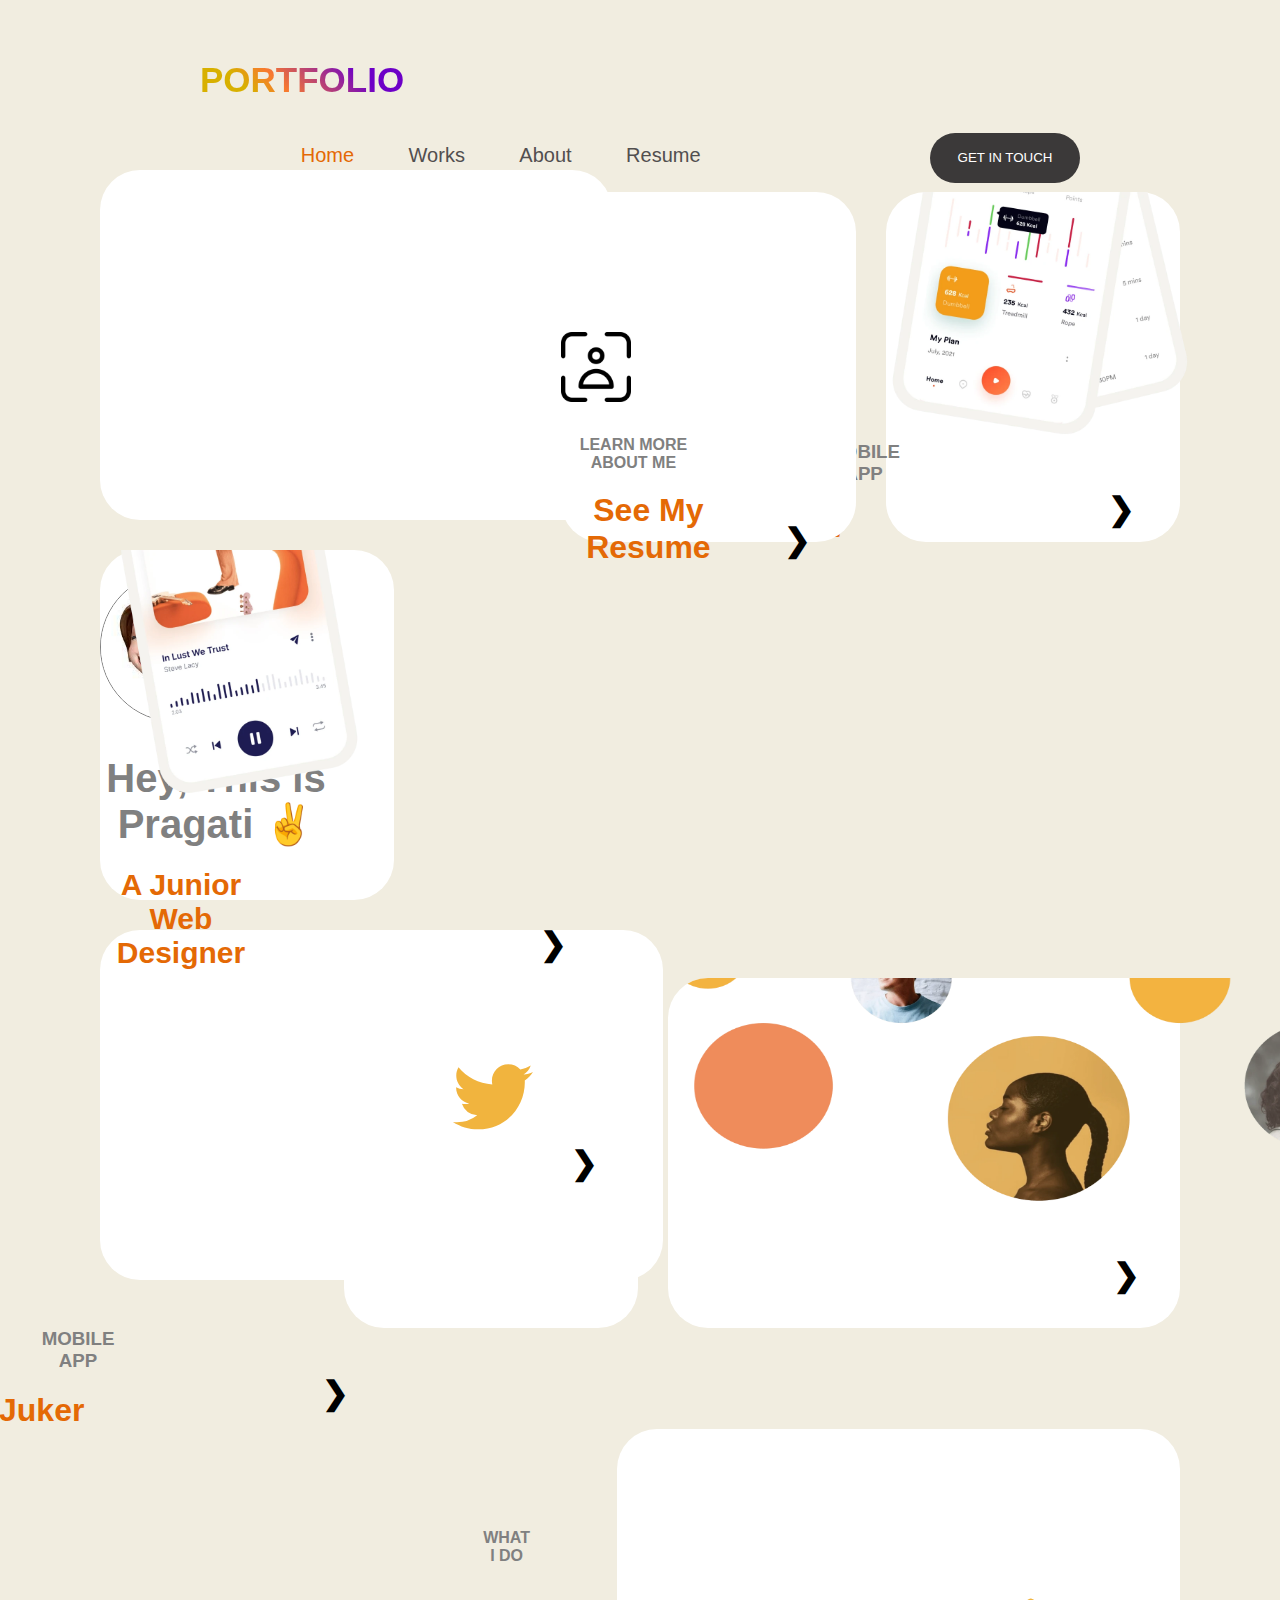
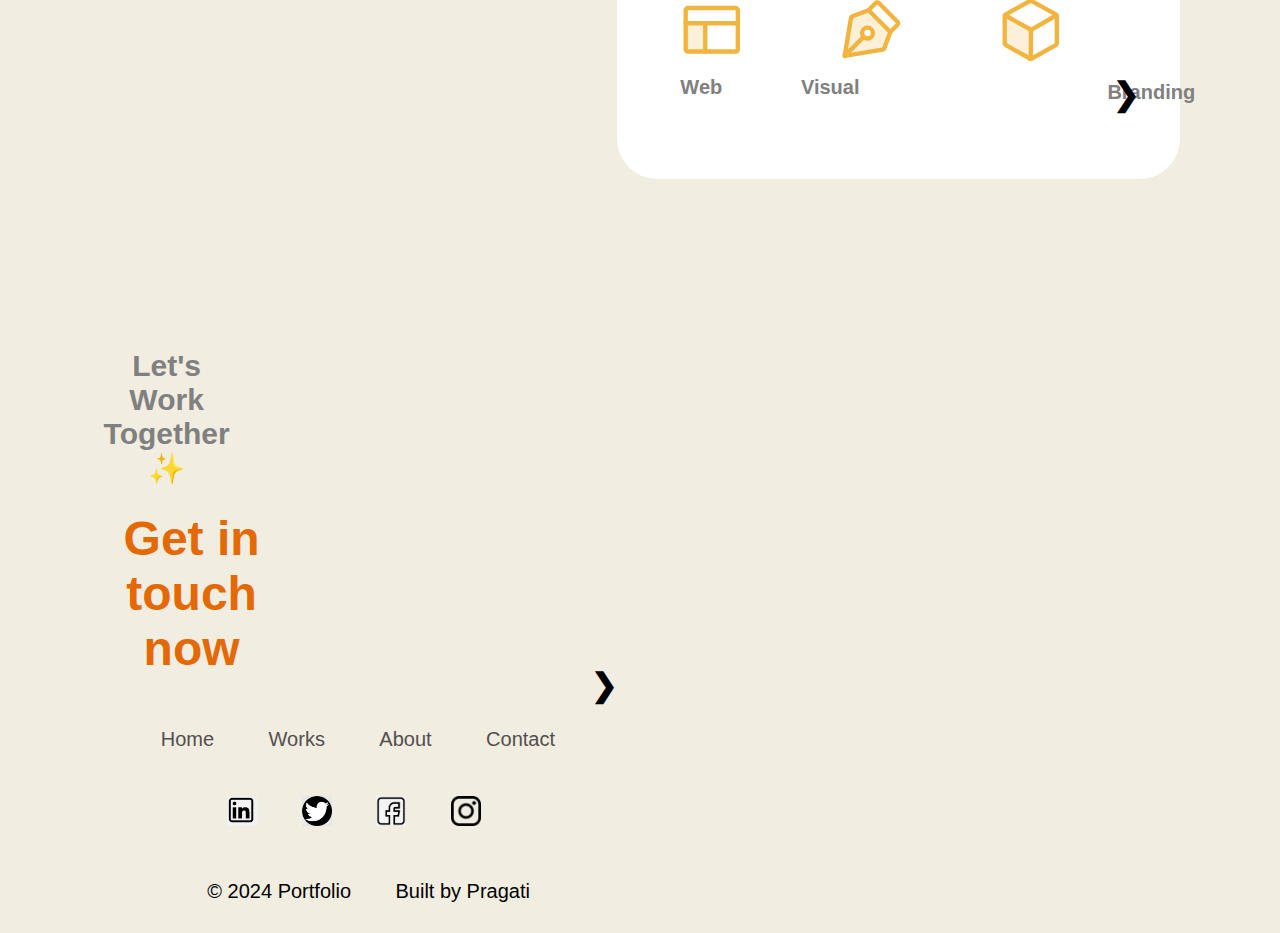
<file: index.html>
<!DOCTYPE html>
<html lang="en">
<head>
    <meta charset="UTF-8">
    <link rel="shortcut icon" type="x-icon" href="/assets/logo.png">
    <meta name="viewport" content="width=device-width, initial-scale=1.0">
    <title>Personal</title>
    <link rel="stylesheet" href="style.css">
    <!-- <link href="https://cdn.jsdelivr.net/npm/bootstrap@5.1.1/dist/css/bootstrap.min.css" rel="stylesheet">
    <script defer src="https://cdn.jsdelivr.net/npm/bootstrap@5.1.1/dist/js/bootstrap.bundle.min.js"></script> -->
    <link rel="Shortcut icon" href="data:image/x-icon;" type="image/x-icon">
    <script src=""></script>
</head>
<body>
    <div class="nav">
        <nav>
        <label class="logo">PORTFOLIO</label>
        <ul>
            <li><a class= "active" href="">Home</a></li>
            <li><a href="works.html">Works</a></li>
            <li><a href="about.html">About</a></li>
            <li><a href="">Resume</a></li>
            <button class="getInTouchBtn">GET IN TOUCH</button>
        </ul>
    </nav>
    </div>

    <div class="main">
        <div class="div1">
            <a href="mobileappFitt.html" class="a3link">
                <div class="a3">
                    <img src="assets/blocka3.webp" alt="block image" class="a3image">
                    <h3 class="heading1A3">MOBILE APP</h3>
                    <h1 class="heading2A3">Fitt</h1>
                    <h1 class="arrowa3">❯</h1>
                </div>
            </a>
            <div class="a2">
                <img src="assets/profilelogo.png" alt="Profole logo" class="profilelogo">
                <h4 class="heading1A2">LEARN MORE ABOUT ME</h4>
                <h1 class="heading2A2">See My Resume</h1>
                <h1 class="arrowa2">❯</h1>

            </div>
            <a href="about.html" class="a1link">
                <div class="a1">
                    <img src="/assets/avatar.jpeg" alt="avatar img" class="avtarimagea1">
                     <p class="heading1A1">Hey, This is Pragati ✌️</p>
                     <p class="heading2A1">A Junior Web Designer</p>
                     <h1 class="arrowa1">❯</h1>
            </div>
            </a>
        </div>
    
            <div class="div2">
                <div class="b3">
                    <img src="assets/blockb3.webp" alt="b3image" class="b3image">
                    <h3 class="heading1B3">BRANDING</h3>
                    <h1 class="heading2B3">Rotation</h1>
                    <h1 class="arrowb3">❯</h1>
                </div>
                <a href="https://twitter.com/" class="b2link">
                    <div class="b2">
                        <li class="twitterimg"><svg xmlns="http://www.w3.org/2000/svg" viewBox="0 0 50 50" class="svgtwitter" ><path fill="currentColor" d="M22.46 6c-.77.35-1.6.58-2.46.69c.88-.53 1.56-1.37 1.88-2.38c-.83.5-1.75.85-2.72 1.05C18.37 4.5 17.26 4 16 4c-2.35 0-4.27 1.92-4.27 4.29c0 .34.04.67.11.98C8.28 9.09 5.11 7.38 3 4.79c-.37.63-.58 1.37-.58 2.15c0 1.49.75 2.81 1.91 3.56c-.71 0-1.37-.2-1.95-.5v.03c0 2.08 1.48 3.82 3.44 4.21a4.22 4.22 0 0 1-1.93.07a4.28 4.28 0 0 0 4 2.98a8.521 8.521 0 0 1-5.33 1.84c-.34 0-.68-.02-1.02-.06C3.44 20.29 5.7 21 8.12 21C16 21 20.33 14.46 20.33 8.79c0-.19 0-.37-.01-.56c.84-.6 1.56-1.36 2.14-2.23"/></svg></li>
                        <h1 class="arrowb2">❯</h1>
                    </div> 
                </a>
                <div class="b1"> 
                    <img src="/assets/blockb1.webp" alt="" class="b1image">
                    <h3 class="heading1B1">MOBILE APP</h3>
                    <h1 class="heading2B1">Juker</h1>
                    <h1 class="arrowb1">❯</h1>
                </div>
            </div> 
    
            <div class="div3">
                <div class="c2">
                    <div class="paragraph1">
                        <p class="heading1c2">WHAT I DO </p>
                    </div>
                    <div class="paragraph2">
                    <svg xmlns="http://www.w3.org/2000/svg" viewBox="0 0 256 256" focusable="false" color="rgb(241, 180, 62)"  class="svgimgc2"><g color="rgb(241, 180, 62)" weight="duotone"><path d="M104,208V104H32v96a8,8,0,0,0,8,8H96" opacity="0.2"></path><line x1="32" y1="104" x2="224" y2="104" fill="none" stroke="var(--token-549636bd-f0eb-48d8-93da-850d06436e46, rgb(241, 180, 62)) /* {&quot;name&quot;:&quot;Yellow&quot;} */" stroke-linecap="round" stroke-linejoin="round" stroke-width="16"></line><line x1="104" y1="104" x2="104" y2="208" fill="none" stroke="var(--token-549636bd-f0eb-48d8-93da-850d06436e46, rgb(241, 180, 62)) /* {&quot;name&quot;:&quot;Yellow&quot;} */" stroke-linecap="round" stroke-linejoin="round" stroke-width="16"></line><rect x="32" y="48" width="192" height="160" rx="8" fill="none" stroke="var(--token-549636bd-f0eb-48d8-93da-850d06436e46, rgb(241, 180, 62)) /* {&quot;name&quot;:&quot;Yellow&quot;} */" stroke-linecap="round" stroke-linejoin="round" stroke-width="16"></rect></g></svg>
                    <svg xmlns="http://www.w3.org/2000/svg" viewBox="0 0 256 256" focusable="false" color="rgb(241, 180, 62)"  class="svgimgc2"><g color="rgb(241, 180, 62)" weight="duotone"><path d="M120,56,60.3,78.4a8.1,8.1,0,0,0-5.1,6.2L32,224l139.5-23.2a7.9,7.9,0,0,0,6.1-5.1L200,136Zm-4,104a20,20,0,1,1,20-20A20.1,20.1,0,0,1,116,160Z" opacity="0.2"></path><circle cx="116" cy="140" r="20" fill="none" stroke="rgb(241, 180, 62)" stroke-linecap="round" stroke-linejoin="round" stroke-width="16"></circle><line x1="32" y1="224" x2="101.9" y2="154.1" fill="none" stroke="rgb(241, 180, 62)" stroke-linecap="round" stroke-linejoin="round" stroke-width="16"></line><path d="M32,224l139.5-23.2a7.9,7.9,0,0,0,6.1-5.1L200,136,120,56,60.3,78.4a8.1,8.1,0,0,0-5.1,6.2Z" fill="none" stroke="rgb(241, 180, 62)" stroke-linecap="round" stroke-linejoin="round" stroke-width="16"></path><path d="M200,136l26.3-26.3a8,8,0,0,0,0-11.4L157.7,29.7a8,8,0,0,0-11.4,0L120,56" fill="none" stroke="rgb(241, 180, 62)" stroke-linecap="round" stroke-linejoin="round" stroke-width="16"></path></g></svg>
                    <svg xmlns="http://www.w3.org/2000/svg" viewBox="0 0 256 256" focusable="false" color="rgb(241, 180, 62)"  class="svgimgc2"><g color="rgb(241, 180, 62)" weight="duotone"><path d="M33.1,74.6A8.1,8.1,0,0,0,32,78.7v98.6a8.1,8.1,0,0,0,4.1,7l88,49.5a7.6,7.6,0,0,0,3.9,1h0l.9-106.8L33.1,74.6Z" opacity="0.2"></path><path d="M224,177.3V78.7a8.1,8.1,0,0,0-4.1-7l-88-49.5a7.8,7.8,0,0,0-7.8,0l-88,49.5a8.1,8.1,0,0,0-4.1,7v98.6a8.1,8.1,0,0,0,4.1,7l88,49.5a7.8,7.8,0,0,0,7.8,0l88-49.5A8.1,8.1,0,0,0,224,177.3Z" fill="none" stroke="rgb(241, 180, 62)" stroke-linecap="round" stroke-linejoin="round" stroke-width="16"></path><polyline points="222.9 74.6 128.9 128 33.1 74.6" fill="none" stroke="rgb(241, 180, 62)" stroke-linecap="round" stroke-linejoin="round" stroke-width="16"></polyline><line x1="128.9" y1="128" x2="128" y2="234.8" fill="none" stroke="rgb(241, 180, 62)" stroke-linecap="round" stroke-linejoin="round" stroke-width="16"></line></g></svg>
                </div>
                    <div class="paragraph3">
                        <p class="p3a1">Web</p>
                        <p class="p3a2">Visual</p>
                        <p class="p3a3">Branding</p>
                    </div>

                    <h1 class="arrowc2">❯</h1>
                </div>
                <div class="c1">
                    <p class="heading1c1">Let's Work Together ✨</p>
                   <p class="heading2c2">Get in touch now</p>
                   <h1 class="arrowc1">❯</h1>
                </div>
            </div>
    </div>
    <div class="footer">
        <div class="navmini">
           <nav> 
            <ul class="ulnavmini">
            <li><a href="index.html">Home</a></li>
            <li><a href="works.html">Works</a></li>
            <li><a href="about.html">About</a></li>
            <li><a href="">Contact</a></li>
        </ul>
    </nav>
        </div>

        <div class="socialmedia">
                <a href="https://www.linkedin.com/login" class="linkedinlogo" target="_blank"><img src="/assets/linkedinlogo.png" alt="Linked in" height="30px"></a>
                <a href="https://twitter.com/login" class="twitterlogo" target="_blank"><img src="assets/twitter.png" alt="Twitter" height="30px"></a>
                <a href="https://www.facebook.com/login/" class="fblogo" target="_blank"><img src="assets/fblogo.png" alt="fb" height="30px"></a>
                <a href="https://www.instagram.com/" class="instalogo" target="_blank"><img src="/assets/logo.png" alt="insta" height="30px"></a>  
                <div class="personal">
                    <p class="personal">&#169; 2024 Portfolio &nbsp; &nbsp; &nbsp;&nbsp;&nbsp;Built by Pragati</p>
                </div>
        </div>

       
    </div>   
</body>
</html>
</file>
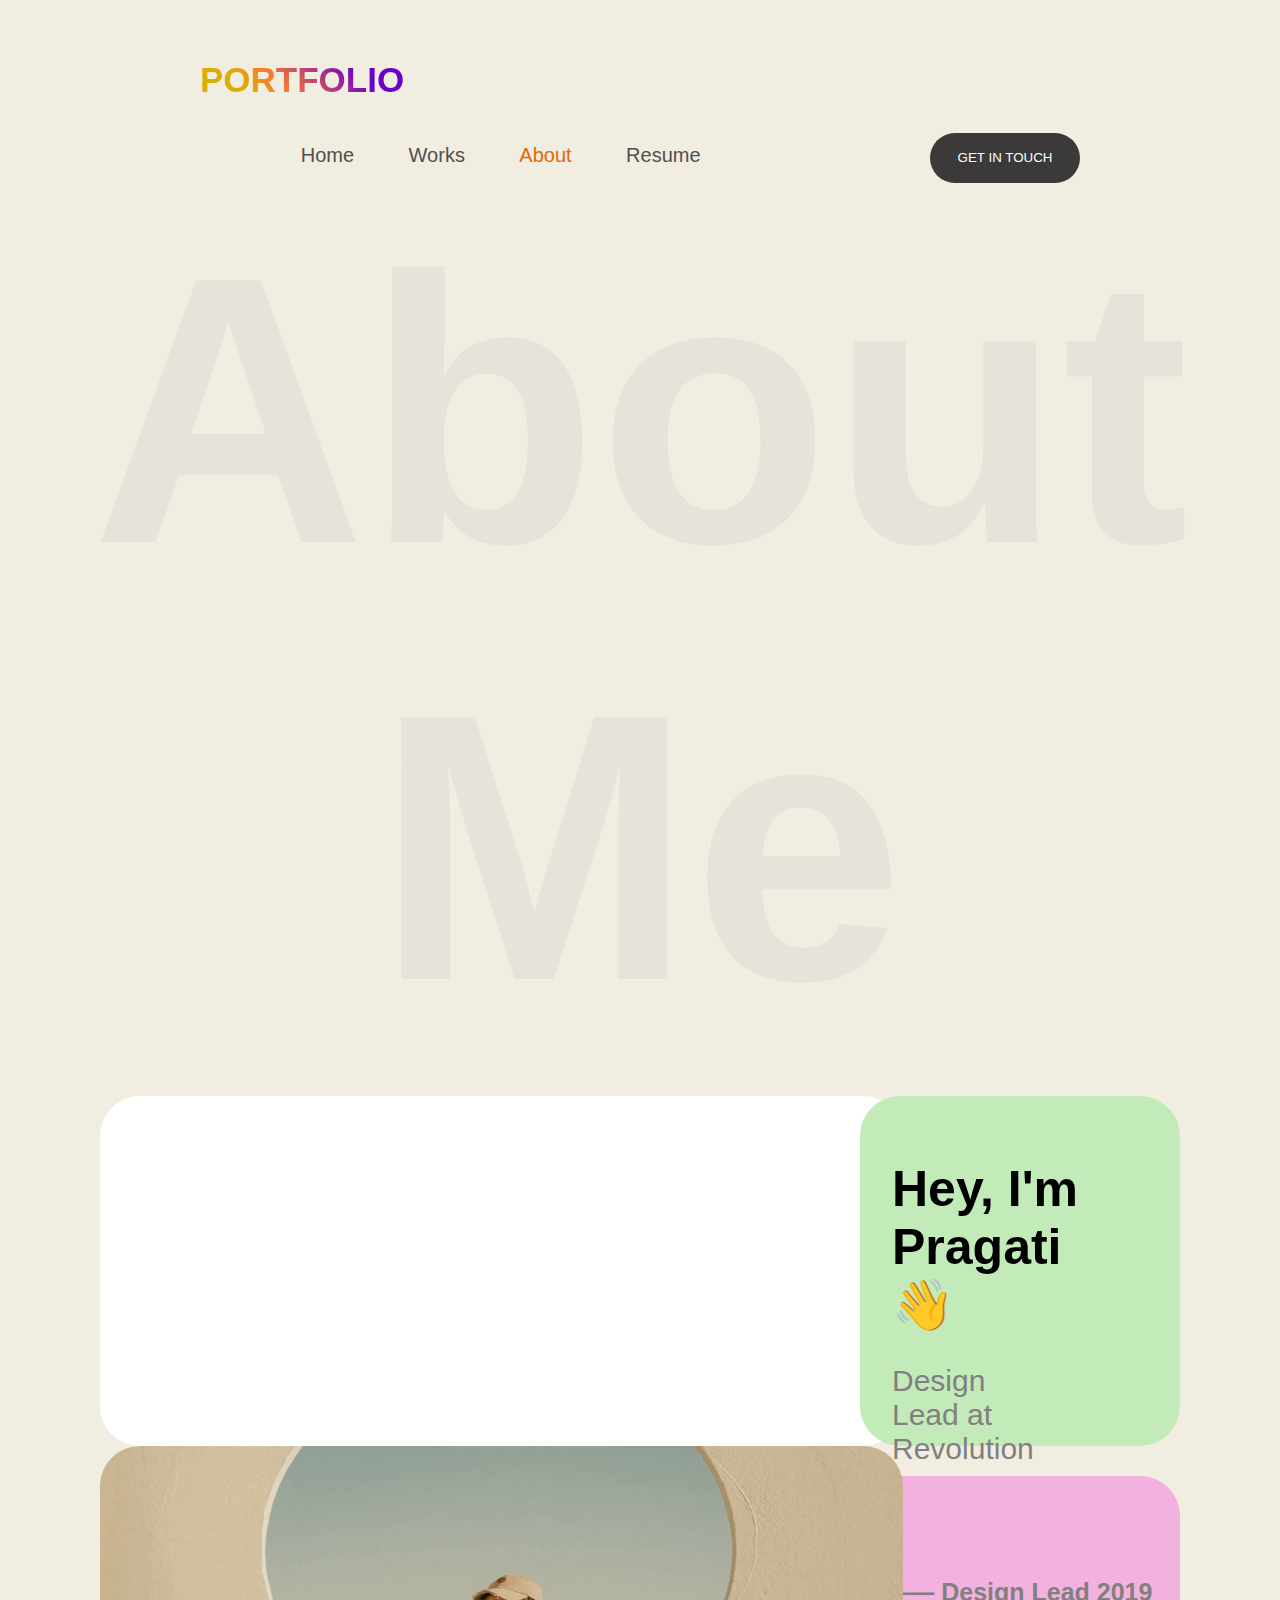
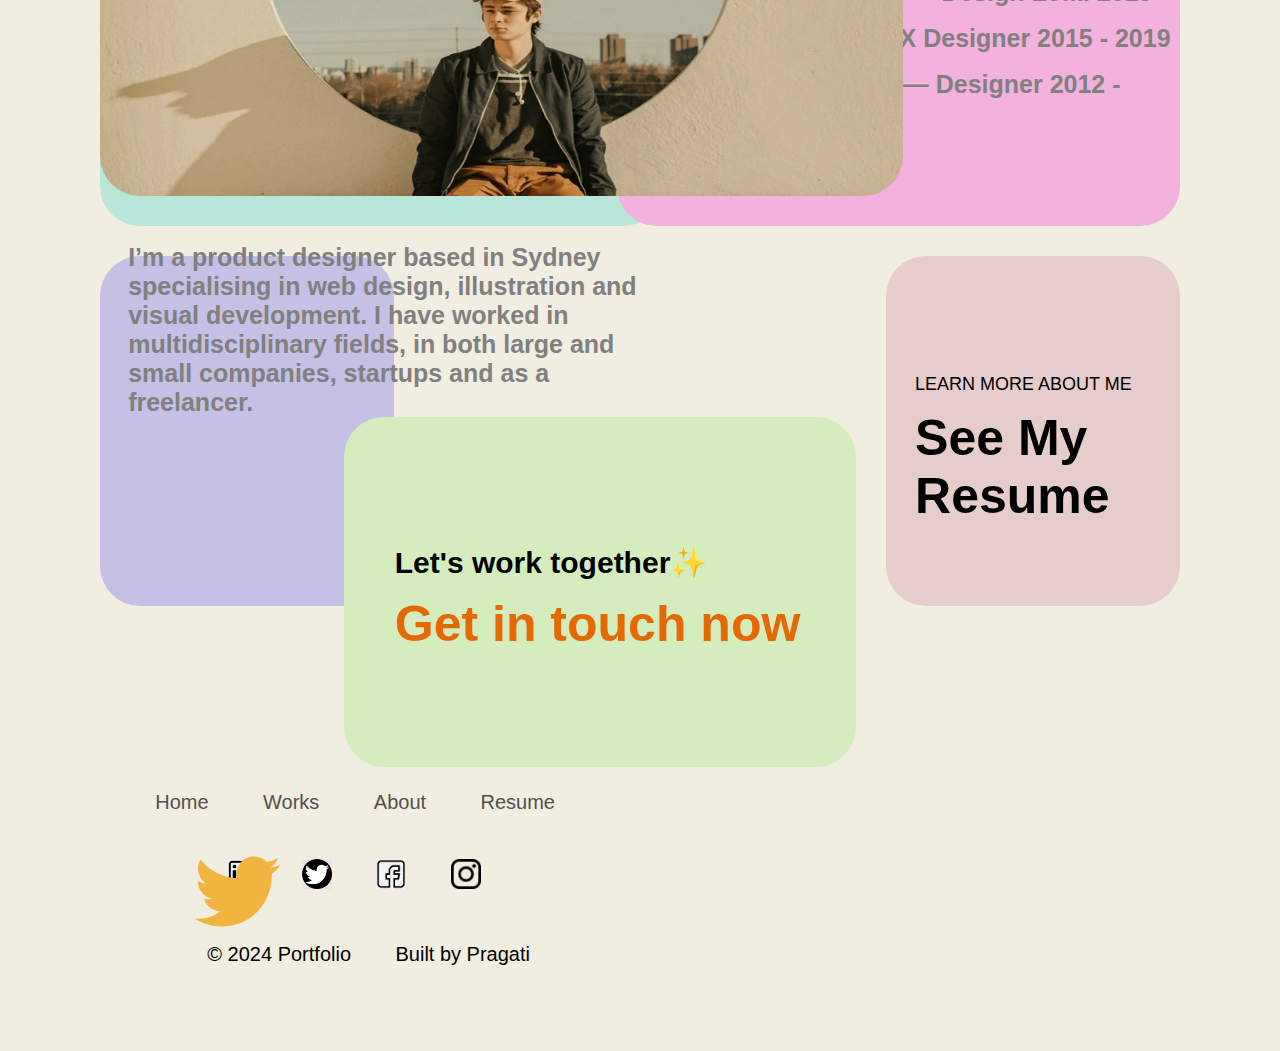
<file: about.html>
<!DOCTYPE html>
<html lang="en">
<head>
    <meta charset="UTF-8">
    <link rel="shortcut icon" type="x-icon" href="/assets/logo.png">
    <meta name="viewport" content="width=device-width, initial-scale=1.0">
    <title>Personal</title>
    <link rel="stylesheet" href="style.css">

</head>
<body>
    <div class="nav">
        <nav>
        <label class="logo">PORTFOLIO</label>
        <ul>
            <li><a class="" href="index.html">Home</a></li>
            <li><a class="" href="works.html">Works</a></li>
            <li><a href="" class="active">About</a></li>
            <li><a href="">Resume</a></li>
            <button class="getInTouchBtn">GET IN TOUCH</button>
        </ul>
    </nav>
    </div>

    <div class="mainabout">
        <div class="div1about">
            <p class="mainParagraphdiv1about">About Me</p>
        </div>
        <div class="div2about">
            <div class="a2about">
                <p class="h1a2">Hey, I'm Pragati 👋</p>
                <p class="h2a2">Design Lead at Revolution</p>
            </div>
            <div class="a1about">
               <img src="assets/a1about.webp" alt="" class="a1aboutimage">
            </div>
        </div>
        <div class="div3about">
            <div class="b2about">
                <p class="h1b2">Experiance</p>
                <p class="h2b2">Revolution ————— Design Lead 2019</p>
                <p class="h3b2">Circle ————— UX Designer 2015 - 2019</p>
                <p class="h4b2">360degree ————— Designer 2012 - 2015 </p>
            </div>
            <div class="b1about">
                <p class="h1b1">About me</p>
                <p class="h2b1">I’m a product designer based in Sydney specialising in web design, illustration and visual development. I have worked in multidisciplinary fields, in both large and small companies, startups and as a freelancer.</p>
            </div>
        </div>
        <div class="div4about">
            <div class="c3about">
              <p class="h1c3">LEARN MORE ABOUT ME</p>
              <p class="h2c3">See My Resume</p>
            </div>
            <div class="c2about">
                <p class="h1c2">Let's work together✨</p>
                <p class="h2c2">Get in touch now</p>
            </div> 
            <div class="c1about"> 
           <li class=""><svg xmlns="http://www.w3.org/2000/svg" viewBox="0 0 50 50" class="svgtwitterabout" ><path fill="currentColor" d="M22.46 6c-.77.35-1.6.58-2.46.69c.88-.53 1.56-1.37 1.88-2.38c-.83.5-1.75.85-2.72 1.05C18.37 4.5 17.26 4 16 4c-2.35 0-4.27 1.92-4.27 4.29c0 .34.04.67.11.98C8.28 9.09 5.11 7.38 3 4.79c-.37.63-.58 1.37-.58 2.15c0 1.49.75 2.81 1.91 3.56c-.71 0-1.37-.2-1.95-.5v.03c0 2.08 1.48 3.82 3.44 4.21a4.22 4.22 0 0 1-1.93.07a4.28 4.28 0 0 0 4 2.98a8.521 8.521 0 0 1-5.33 1.84c-.34 0-.68-.02-1.02-.06C3.44 20.29 5.7 21 8.12 21C16 21 20.33 14.46 20.33 8.79c0-.19 0-.37-.01-.56c.84-.6 1.56-1.36 2.14-2.23"/></svg></li>
               
            </div>
        </div>
    </div>
    
    <div class="footer">
        <div class="navmini">
           <nav> 
            <ul class="ulnavmini">
            <li><a href="index.html">Home</a></li>
            <li><a href="works.html">Works</a></li>
            <li><a href="about.html">About</a></li>
            <li><a href="">Resume</a></li>
        </ul>
    </nav>
        </div>

        <div class="socialmedia">
            <a href="https://www.linkedin.com/login" class="linkedinlogo" target=”_blank”><img src="/assets/linkedinlogo.png" alt="Linked in" height="30px"></a>
            <a href="https://twitter.com/login" class="twitterlogo" target=”_blank”><img src="assets/twitter.png" alt="Twitter" height="30px"></a>
            <a href="https://www.facebook.com/login/" class="fblogo" target=”_blank”><img src="assets/fblogo.png" alt="fb" height="30px"></a>
            <a href="https://www.instagram.com/" class="instalogo" target=”_blank”><img src="/assets/logo.png" alt="insta" height="30px"></a>  
            <div class="personal">
                <p class="personal">&#169; 2024 Portfolio &nbsp; &nbsp; &nbsp;&nbsp;&nbsp;Built by Pragati</p>
            </div>
    </div>
    </div>
   
</body>
</html>
</file>
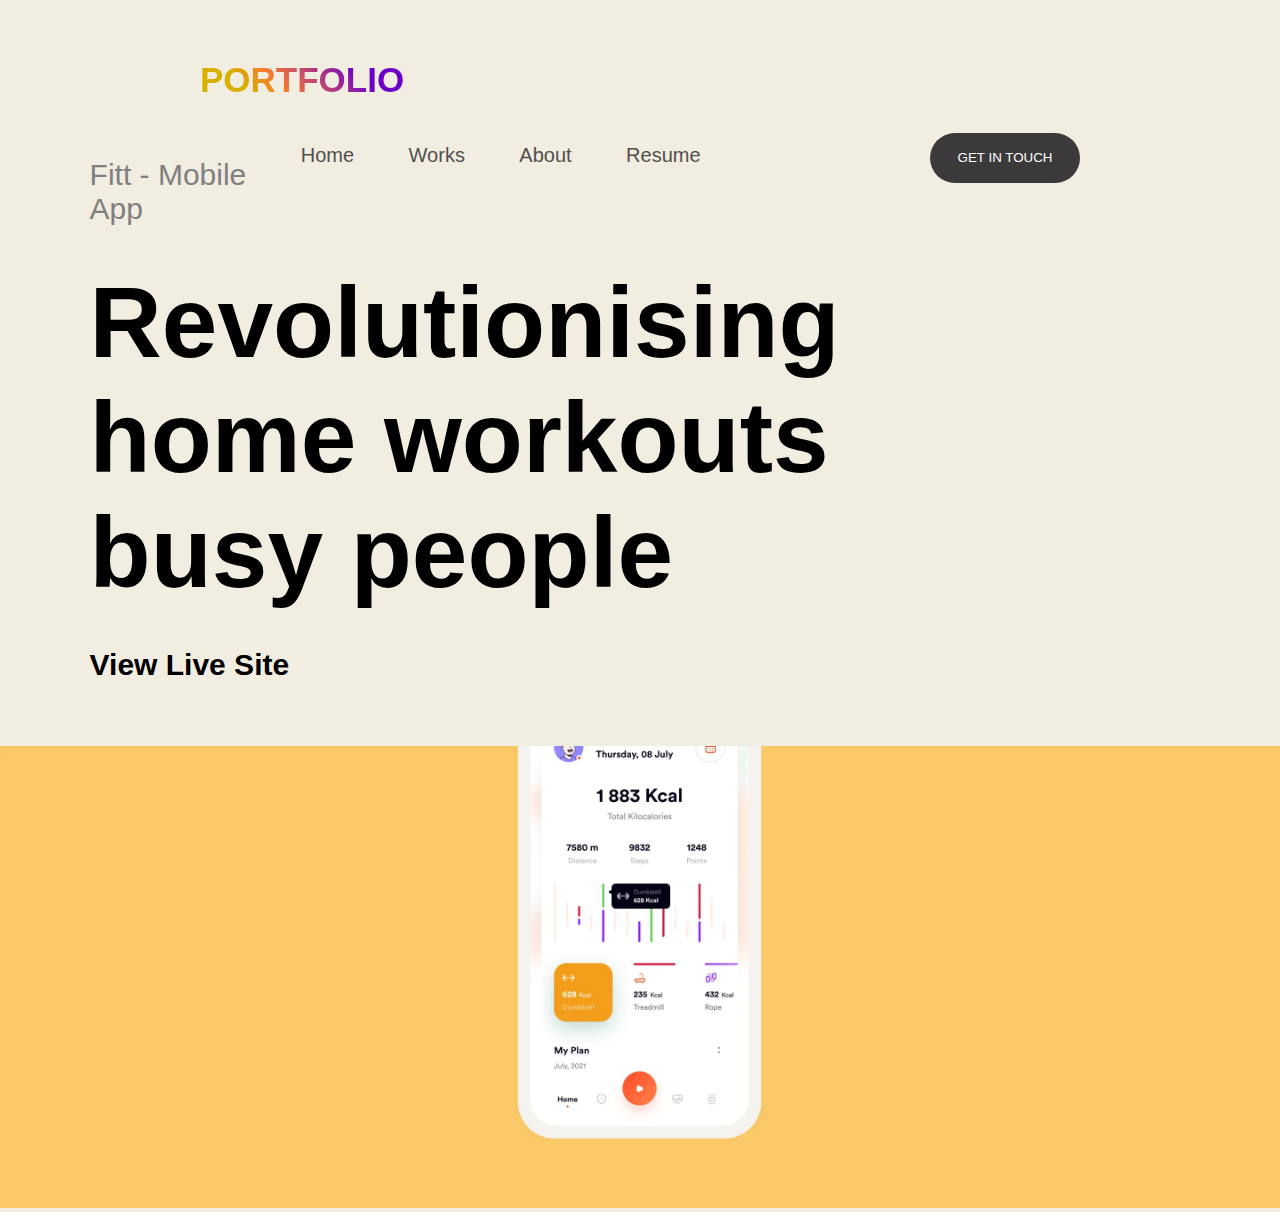
<file: mobileappFitt.html>
<!DOCTYPE html>
<html lang="en">
<head>
    <meta charset="UTF-8">
    <meta name="viewport" content="width=device-width, initial-scale=1.0">
    <link rel="stylesheet" href="style.css">
    <title>Document</title>
</head>
<body>
    <div class="nav">
        <nav>
        <label class="logo">PORTFOLIO</label>
        <ul>
            <li><a class= "" href="">Home</a></li>
            <li><a href="works.html">Works</a></li>
            <li><a href="about.html">About</a></li>
            <li><a href="">Resume</a></li>
            <button class="getInTouchBtn">GET IN TOUCH</button>
        </ul>
    </nav>
    </div>
    <div div1maFitt>
        <p class="p1div1maFitt">Fitt - Mobile App</p>
        <p class="p2div1maFitt">Revolutionising home workouts busy people</p>
        <p class="p3div1maFitt"><a href="https://www.framer.com/">View Live Site</a></p>
    </div>
    <div class="div2maFitt">
        <img src="assets/imgmaFitt.webp" alt="" class="imgmaFitt">
    </div>

   
      
</body>
</html>
</file>
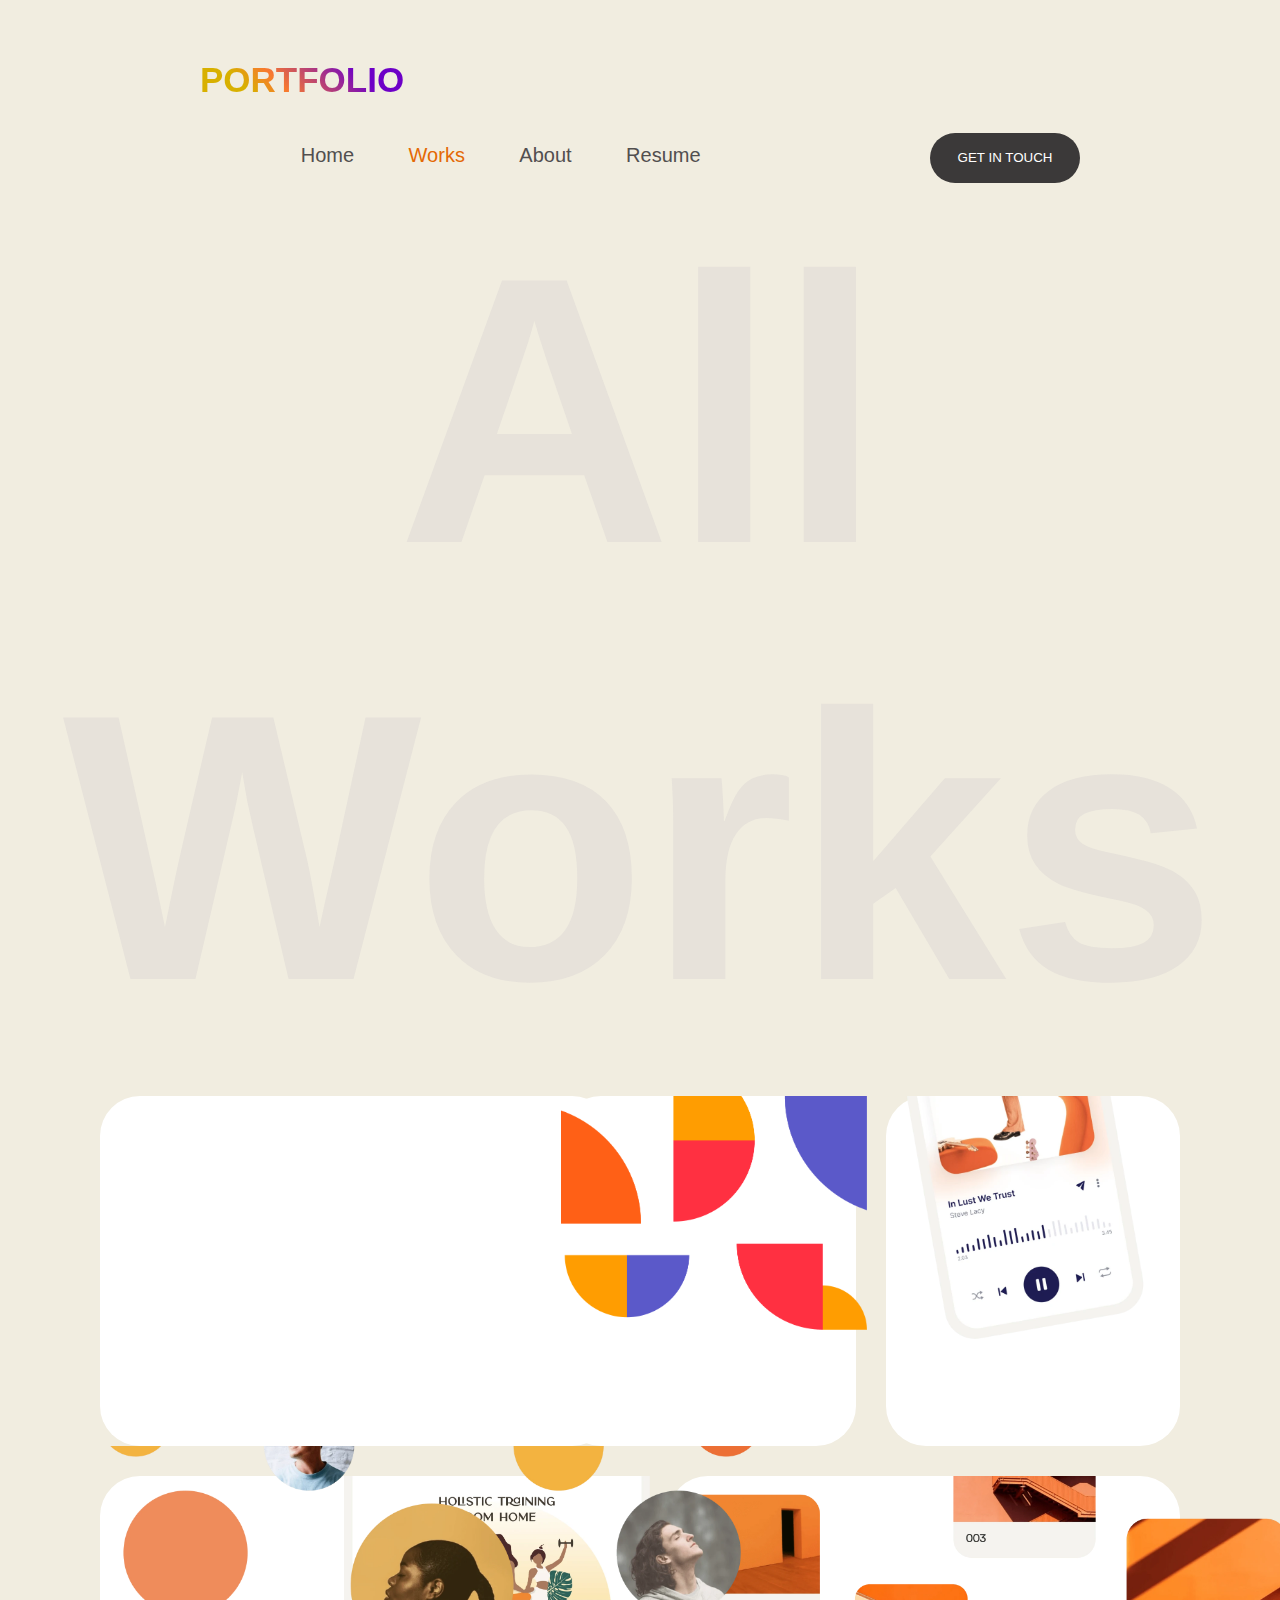
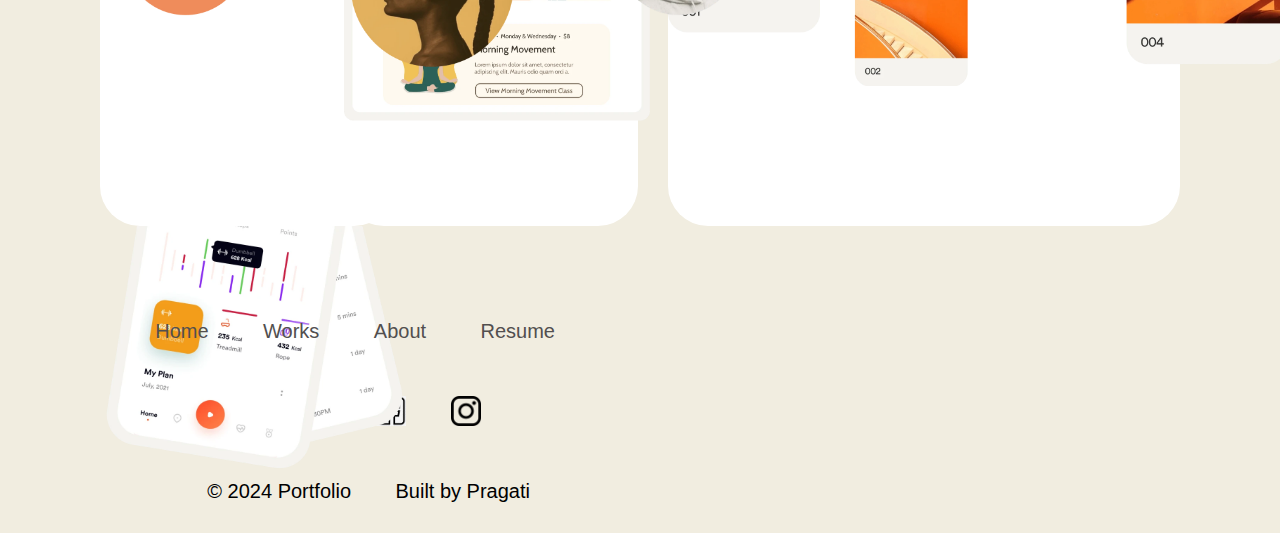
<file: works.html>
<!DOCTYPE html>
<html lang="en">
<head>
    <meta charset="UTF-8">
    <link rel="shortcut icon" type="x-icon" href="/assets/logo.png">
    <meta name="viewport" content="width=device-width, initial-scale=1.0">
    <title>Personal</title>
    <link rel="stylesheet" href="style.css">
</head>
<body>
    <div class="nav">
        <nav>
        <label class="logo">PORTFOLIO</label>
        <ul>
            <li><a class="" href="index.html">Home</a></li>
            <li><a class="active">Works</a></li>
            <li><a href="about.html">About</a></li>
            <li><a href="">Resume</a></li>
            <button class="getInTouchBtn">GET IN TOUCH</button>
        </ul>
    </nav>
    </div>

    <div class="main">
        <div class="div1works">
            <p class="mainParagraphdiv1works">All Works</p>
        </div>

        <div class="divg2works">
            <div class="a3">
               <img src="assets/blockb1.webp" alt="" class="a3worksimg">
            </div>
            <div class="a2">
               <img src="assets/a2works.png" alt="" class="a2worksimg">
            </div>
            <div class="a1">
                   <img src="assets/blockb3.webp" alt="" class="a1worksimg">
            </div>
        </div>
    
            <div class="div3">
                <div class="b3">
                    <img src="assets/b3works.webp" alt="" class="b3worksimg">
                </div>
                <div class="b2">
                    <img src="assets/b2works.webp" alt="" class="b2worksimg">
                </div> 
                <div class="b1"> 
                    <img src="assets/blocka3.webp" alt="" class="b1worksimg">
                </div>
            </div> 
    
          
    </div>



    <div class="footer">
        <div class="navmini">
           <nav> 
            <ul class="ulnavmini">
            <li><a href="index.html">Home</a></li>
            <li><a href="works.html">Works</a></li>
            <li><a href="about.html">About</a></li>
            <li><a href="">Resume</a></li>
        </ul>
    </nav>
        </div>

        <div class="socialmedia">
            <a href="https://www.linkedin.com/login" class="linkedinlogo" target=”_blank”><img src="/assets/linkedinlogo.png" alt="Linked in" height="30px"></a>
            <a href="https://twitter.com/login" class="twitterlogo" target=”_blank”><img src="assets/twitter.png" alt="Twitter" height="30px"></a>
            <a href="https://www.facebook.com/login/" class="fblogo" target=”_blank”><img src="assets/fblogo.png" alt="fb" height="30px"></a>
            <a href="https://www.instagram.com/" class="instalogo" target=”_blank”><img src="/assets/logo.png" alt="insta" height="30px"></a>  
            <div class="personal">
                <p class="personal">&#169; 2024 Portfolio &nbsp; &nbsp; &nbsp;&nbsp;&nbsp;Built by Pragati</p>
            </div>
    </div>

        <div class="personalinfo">

        </div>


    </div>
   
</body>
</html>
</file>
<file: style.css>
*{
        padding: 0;
        margin: 0;
        text-decoration: none;
        list-style: none;
        box-sizing: border-box;
    }

    a {
        color: black;
      }
    
    body{   
       
        font-family: 'Arial', sans-serif;
        background-color: rgb(241, 237, 224);
        /* background-color: #FDF9F3;       main */
    }
    nav{
        height: 80px;
        width: 100%;
        margin-top: 40px;
        position: relative;
        
    }
    
    label.logo{
        color: black;
        font-size: 35px;
        line-height: 80px;
        padding: 0 200px;
        font-weight:bold;
    }
    
    nav ul{
        float:right;
        margin-right: 200px;
    }
    nav ul .active{
        color:rgb(228, 105, 5);;
    }
    
    nav ul li{
        display: inline; 
        line-height: 70px;
        margin: 0 5px;}
    
    
    nav ul li a{
        color: rgb(82, 79, 79);
        padding: 7px 20px;
        font-size: 20px
    }
    a:hover{
        /* background: #5c778a; */
        color: rgb(228, 105, 5);
        transition: 0.5s;
        border-radius: 10px;
    }
    
    nav button{
        background-color: rgb(59, 57, 57);
        margin-left: 200px;
        height: 50px;
        width: 150px;
        border: none;
        border-radius: 50px;
        color: white;
    
    }
    
    .getInTouchBtn:hover{
        background-color: rgb(228, 105, 5);
        transition: 0.5s;
        text-align: center;
    
    }
    
    
    .main{
        align-items: center ;
    }
    
    .div1{
        margin-top: 50px;
        /* position: fixed; */
    }
    
    .a1{
        text-align: center;
        background-color: white;
        height: 350px;
        width: 40%;
        border-radius: 40px;
        margin-top: 30px;
        margin-left: 100px;
    }
    
    .a2{
        /* position: relative  ; */
        float: right;
        text-align: center;
        background-color: white;
        height: 350px;
        width: 23%;
        border-radius: 40px;
        margin-right: 30px;
        margin-left: 10px;
        /* margin: auto; */
        
    }
    .a3{
        float: right;
        text-align: center;
        background-color: white;
        height: 350px;
        width: 23%;
        border-radius: 40px;
        margin-right: 100px;
    }
    
    
    .b1{
        text-align: center;
        background-color: white;
        height: 350px;
        width: 23%;
        border-radius: 40px;
        margin-left: 100px;
        margin-top: 30px;
        
    }
    .b2{
        float: right;
        text-align: center;
        background-color: white;
        height: 350px;
        width: 23%;
        border-radius: 40px;
        margin-right: 30px;
    }
    
    .b3{
        float: right;
        text-align: center;
        background-color: white;
        height: 350px;
        width: 40%;
        border-radius: 40px;
        margin-right: 100px;
    }
    
    .c2{
        float: right;
        text-align: center;
        background-color: white;
        height: 350px;
        width: 44%;
        margin-right: 100px;
        border-radius: 40px;
    }
    
    .c1{
        text-align: center;
        background-color: white;
        height: 350px;
        width: 44%;
        margin-left: 100px;
        margin-top: 30px;
        border-radius: 40px;
    }
    
    
    .navmini{
        margin-top: 70px;
        margin-right: 500px;
        
    }
    
    .socialmedia{
        float: right;
        margin-top: 20px;
        margin-right: 750px;
    }
    .linkedinlogo,.twitterlogo,.fblogo,.instalogo{
        padding: 7px 20px ;
    }
    
    
    .avtarimagea1{
        width: 150px;
        height: 150px;
        border-radius: 60%;
        background-color: black;
        margin-right: 500px;
        margin-top: 30px;
        border: 1px solid grey;
    }
    
    .heading1A1{
        /* text-shadow: 20px; */
        font-size: 40px   ;
        font-weight:bold;
        margin-right:280px;
        margin-top: 30px;
        text-align: center;
        /* text-shadow: 2px 2px #191a18; */
        color: grey;
    } 
    
    .heading2A1{
        font-size: 30px   ;
        font-weight:bold;
        margin-right:350px;
        margin-top: 20px;
        color: rgb(228, 105, 5);
        /* text-align: center; */
       
    }
    
    .twitterimg{
        margin-top: 24%;
        margin-left: 35%;
    }
    .arrowa1{
        
        float: right;
        margin-right: 30px;
        margin-top: -60px;
        padding: 15px 15px;
    }
    .arrowa1:hover,
    .arrowa2:hover,
    .arrowa3:hover,
    .arrowb1:hover,
    .arrowb3:hover,
    .arrowb2:hover,
    .arrowc1:hover,
    .arrowc2:hover,
    .arrowc1about:hover
    {
        border-radius: 50%;
        color: rgb(228, 105, 5);
        font-weight: bold;
    }
    .profilelogo{
        height: 70px;
        margin-top: 140px;
        margin-right: 250px;
        /* background-color: black; */
    }
    
    .heading1A2{
        /* float:right; */
        margin-right: 150px;
        margin-top: 30px;
        color: grey;
    }
    
    .heading2A2{
        color: rgb(228, 105, 5);
        margin-right: 120px;
        margin-top: 20px;
    }
    .mainParagraphdiv1works{
        margin-top: -50px;
        text-align: center;
        font-size: 380px;
        /* color: rgb194, 186, 186); */
        opacity: 0.8    ;
        font-weight: bold;
        color: rgba(216, 209, 209, 0.5);
      }
      
      .personal{
        font-size: 20px;
        margin-top: 50px;
        margin-bottom: 30px;
      }
    
    
      .logo{
        font-size: 300px;
        font-weight: bold;
        background-color: blueviolet;
        background-image: linear-gradient(46deg, #d8b000 40%, #f8792f 46%, #6d00c7 60%);
        background-clip: text;
        -webkit-text-fill-color: transparent;
      }
    
    .arrowa2{
        float: right;
        margin-right: 30px;
        margin-top: -60px;
        padding: 15px 15px;
    }
    
    .arrowa3,.arrowb1{
        float: right;
        margin-right: 30px;
        margin-top: -70px;
        padding: 15px 15px;
    }
    
    .a3image{
        height:70%;
    }
    
    .heading1A3,.heading1B1{
        float: right;
        margin-right: 280px;
        color: grey;
    
    }
    
    .heading2A3{
        float:right;
        margin-right: 340px;
        margin-top: 23px;
        color: rgb(228, 105, 5);     
    }
    
    .heading2B1{
        float: right;
        margin-right: 310px;
        margin-top: 20px;
        color: rgb(228, 105, 5); ;
    }
    
    .b1image{
        height: 70%;
    }
    
    .b3image{
        height: 230px;
        width: 740px;
        border-radius: 40px;
    }
    
    .heading1B3{
        float:right;
        margin-right: 600px;
        color: grey;
        margin-top:20px;
    }
    
    .heading2B3{
        float:right;
        margin-right:575px;
        margin-top: 15px;
        color:rgb(228, 105, 5); 
    }
    
    .arrowb3{
        float: right;
        margin-right: 40px;
        margin-top: -50px;  
    
    }
    
    .svgtwitter{
        /* height: 50%; */
        color:rgb(241, 180, 62);
    }
    
    .arrowb2{
        float: right;
        margin-right: 40px;
        margin-top: -100px;
    
    }
    
    .heading1c1{
        float: right;
        font-size: 30px;
        font-weight: bold;
        margin-right: 430px;
        color: grey;
        margin-top: 170px;
    }
    
    .heading2c2{
        float:right;
        margin-right: 380px;
        margin-top: 25px;
        font-weight: bold;
        font-size: 48px;
        color: rgb(228, 105, 5);
    }
    
    .arrowc1{
        float: right;
        margin-right: 45px;
        margin-top: -10px;
    }
    .heading1c2{
        float: right;
        margin-right: 650px;
        margin-top: 100px;
        color: grey;
        font-weight: bold;
    }
    
    .svgimgc2{
        /* user-select: none;  */
        width: 23%; 
        height: 23%; 
        /* display: inline-block; */
        fill:rgb(241, 180, 62); 
        /* flex-shrink: 0;  */
        /* cursor: auto; */
        /* margin-top: 20px; */
        padding: 30px;
        margin-left: 30px;
        float: left;
        /* margin-right: 30px; */
    }
    
    .p3a1{
        float: left;
        width: 30%;
        font-size: 20px;
        margin-right: -50px;
        margin-top: -20px;
        padding: 1px;
        font-weight: bold;
        color: grey;
      
    }
    
    .p3a2{
        float: left;
        width: 30%;
        font-size: 20px;
        margin-left: 10px;
        margin-top: -20px;
        padding: 1px;
        font-weight: bold;
        color: grey;
    }
    
    .p3a3{
        float: left;
        width: 30%;
        font-size: 20px;
        margin-left: 450px;
        margin-top: -20px;
        padding: 1px;
        font-weight: bold;
        color: grey;
    }
    
    .arrowc2{
        float: right;
        margin-right: 40px;
        margin-top: -30px;
    }
    
    .div1works{
        margin-top: 50px;
        position: relative;
    
    }
    
    .a3worksimg{
        height:70%;
        width: auto;
    }
    
    .a2worksimg{
        height: 70%;
    }
    
    .a1worksimg{
        height: 65%;
        /* width: 60%; */
    
    }
    
    .b1worksimg{
        height: 70%;
    }
    
    .b2worksimg{
        height: 70%;
    }
    
    .b3worksimg{
        height: 60%;
    }
    
    .mainParagraphdiv1about{
        margin-top: -50px;
        text-align: center;
        font-size: 380px;
        /* color: rgb194, 186, 186); */
        opacity: 0.8    ;
        font-weight: bold;
        color: rgba(216, 209, 209, 0.5);
    }
    
    
    .a2about{
        float: right;
        /* text-align: center; */
        background-color: rgb(195, 235, 186);
        height: 350px;
        width:25%;
        margin-right: 100px;
        border-radius: 40px;
    }
    
    .a1about{
        text-align: center;
        background-color: white;
        height: 350px;
        width: 62.7%;
        margin-left: 100px;
        margin-top: 30px;
        border-radius: 40px;
    }
    
    .b1about{
        /* text-align: center; */
        background-color: rgb(184, 231, 217);
        height: 350px;
        width: 44%;
        margin-left: 100px;
        margin-top: 30px;
        border-radius: 40px;
    }
    
    .b2about{
        float: right;
        /* text-align: center; */
        background-color: rgb(243, 177, 223);
        height: 350px;
        width: 44%;
        margin-right: 100px;
        border-radius: 40px;
    }
    
    
    .c1about{
        text-align: center;
        background-color: rgb(198, 191, 230);
        height: 350px;
        width: 23%;
        border-radius: 40px;
        margin-left: 100px;
        margin-top: 30px;
        
    }
    
    .c2about{
        float: right;
        /* text-align: center; */
        background-color: rgb(213, 236, 191);
        height: 350px;
        width: 40%;
        border-radius: 40px;
        margin-right: 30px;
    }
    
    
    .c3about{
        float: right;
        /* text-align: center; */
        background-color: rgb(231, 204, 204);
        height: 350px;
        width: 23%;
        border-radius: 40px;
        margin-right: 100px;
    }
    
    .a1aboutimage{
        width: 100%;
        height: 100%;
        border-radius: 40px;
    }
    
    .h1a2{
        float: left;
        font-size: 50px;
        font-weight: bold;
        color: black;
        width: 60%;
        margin-left: 10%;
        margin-top: 20%;
    }
    
    .h2a2{
        float: left;
        font-size: 30px;
        color:grey;
        width:50%;
        margin-top: 30px;
        margin-left: 10%;
    }
    
    .h1b1{
        float: left;
        margin-top: 10%;
        font-weight: bold;
        font-size: 50px;
        margin-left: 5%;
        color: rgb(61, 58, 58);
    }
    
    .h2b1{
        float: left;
        font-size: 25px;
        font-weight: bold;
        margin-left: 5%;
        margin-top: 3%;
        margin-right: 3%;
        color: grey;
    }

    .h1b2{
        margin-left: 10%;
        margin-top: 8%;
        font-size: 35px;
        font-weight: bold;
    }

    .h2b2,.h3b2,.h4b2{
        margin-left: 10%;
        margin-top: 3%;
        font-size: 25px;
        font-weight: bold;
        color: grey;
    }

    .svgtwitterabout{
        /* height: 50%; */
        margin-top: 25%;
        margin-left: 30%;
        /* margin-right: %; */
        color:rgb(241, 180, 62);
    }

    .h1c2{
        font-size: 30px;
        font-weight: bold;
        margin-top: 25%;
        margin-left: 10%;
    }

    .h2c2{
        font-size: 50px;
        font-weight: bold;
        color:rgb(228, 105, 5); 
        margin-top: 3%;
        margin-left: 10%;
    }

    .h1c3{
        font-size: 18px;
        margin-top: 40%;
        margin-left: 10%;
    }

    .h2c3{
        font-size: 50px;
        font-weight: bold;
        margin-top: 5%;
        margin-left: 10%;
        transition: 1s ; /* Transition effect on color property */

    }

    

    .p1div1maFitt{
        font-size: 30px;
        color: grey;
        margin-top: 3%;
        margin-left: 7%;
    }

    .p2div1maFitt{
        font-size: 100px;
        font-weight: bold;
        margin-left: 7%;
        margin-top: 3%;
        width: 70%;
        transition: 1s;
    }


    .p3div1maFitt{
        font-size: 30px;
        font-weight: bold;
        margin-top: 3%;
        margin-left: 7%;
        color: grey;   
        transition:1s;

    }

    .p3div1maFitt:hover{
        color: rgb(228, 105, 5); ;
    }

    .imgmaFitt{
        margin-top: 5%;
        height: 20%;
        width: 100%;
        transition:2s;
    }
</file>
